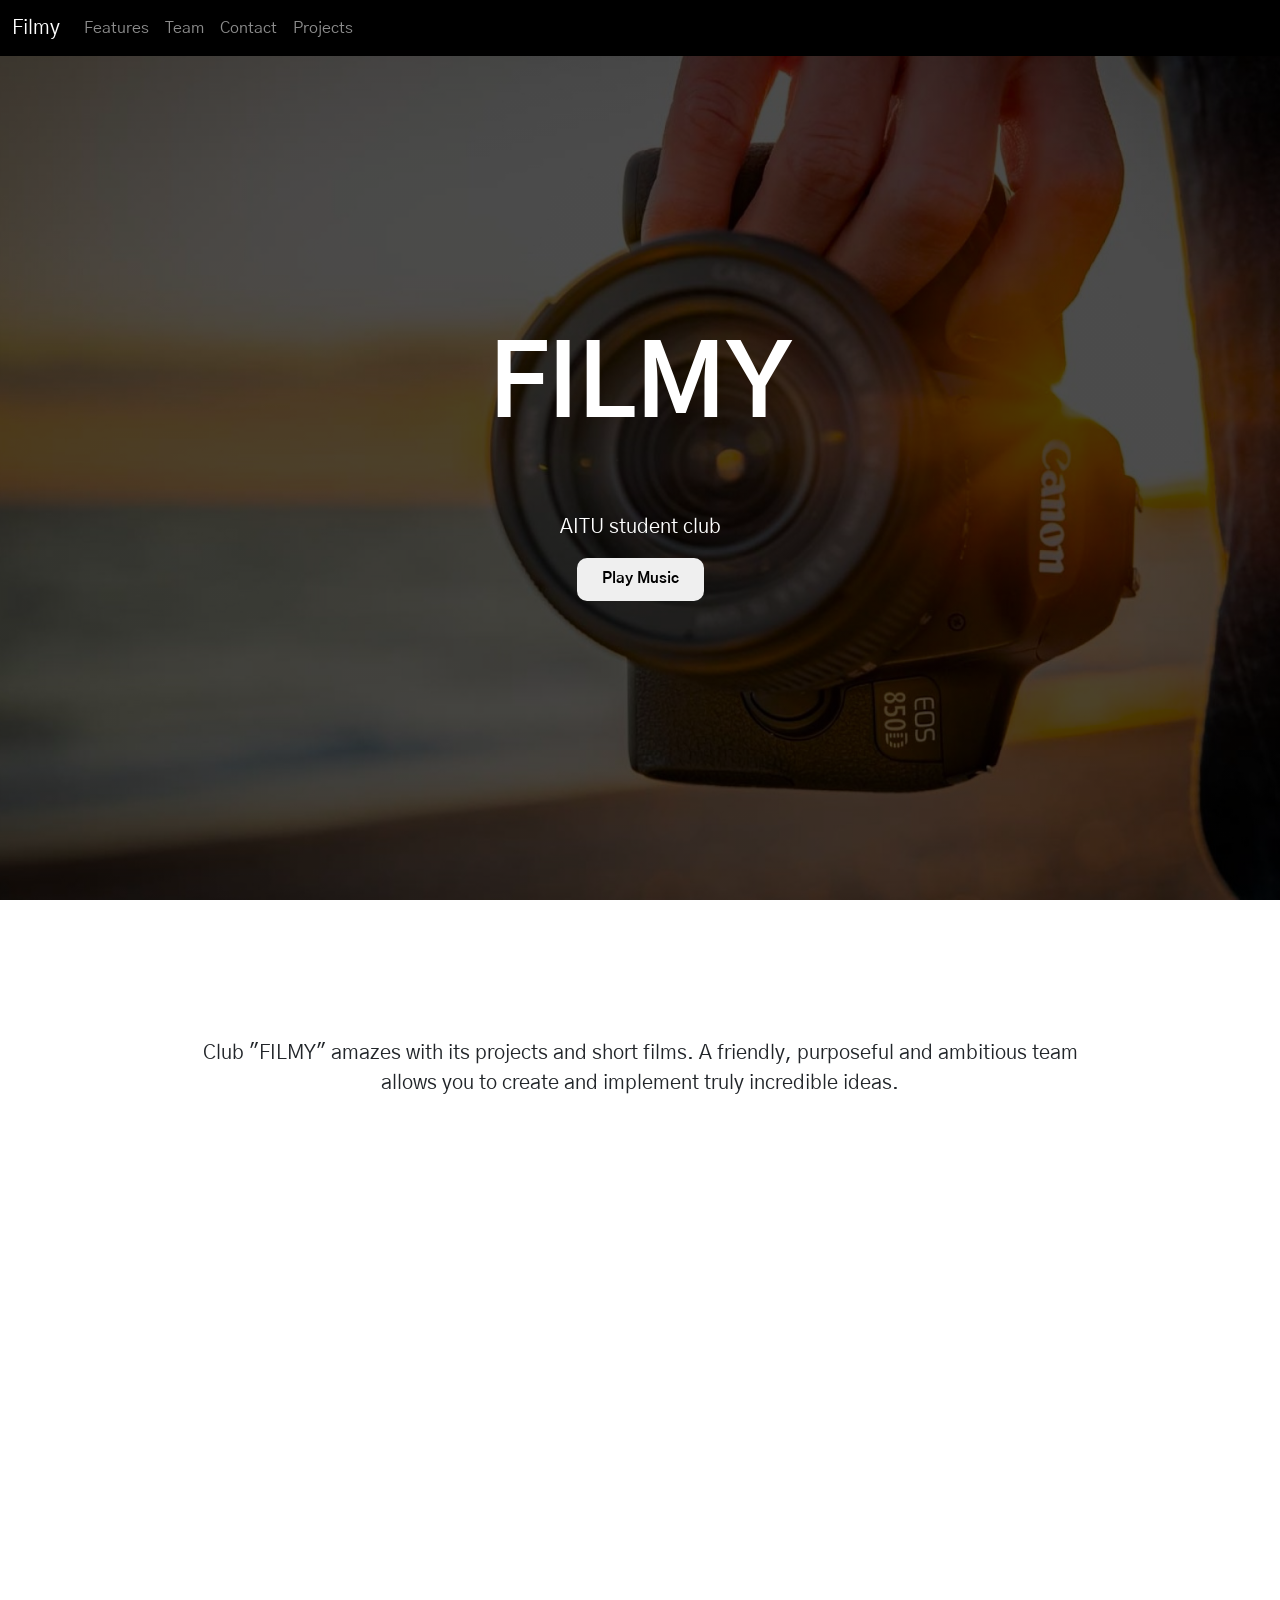
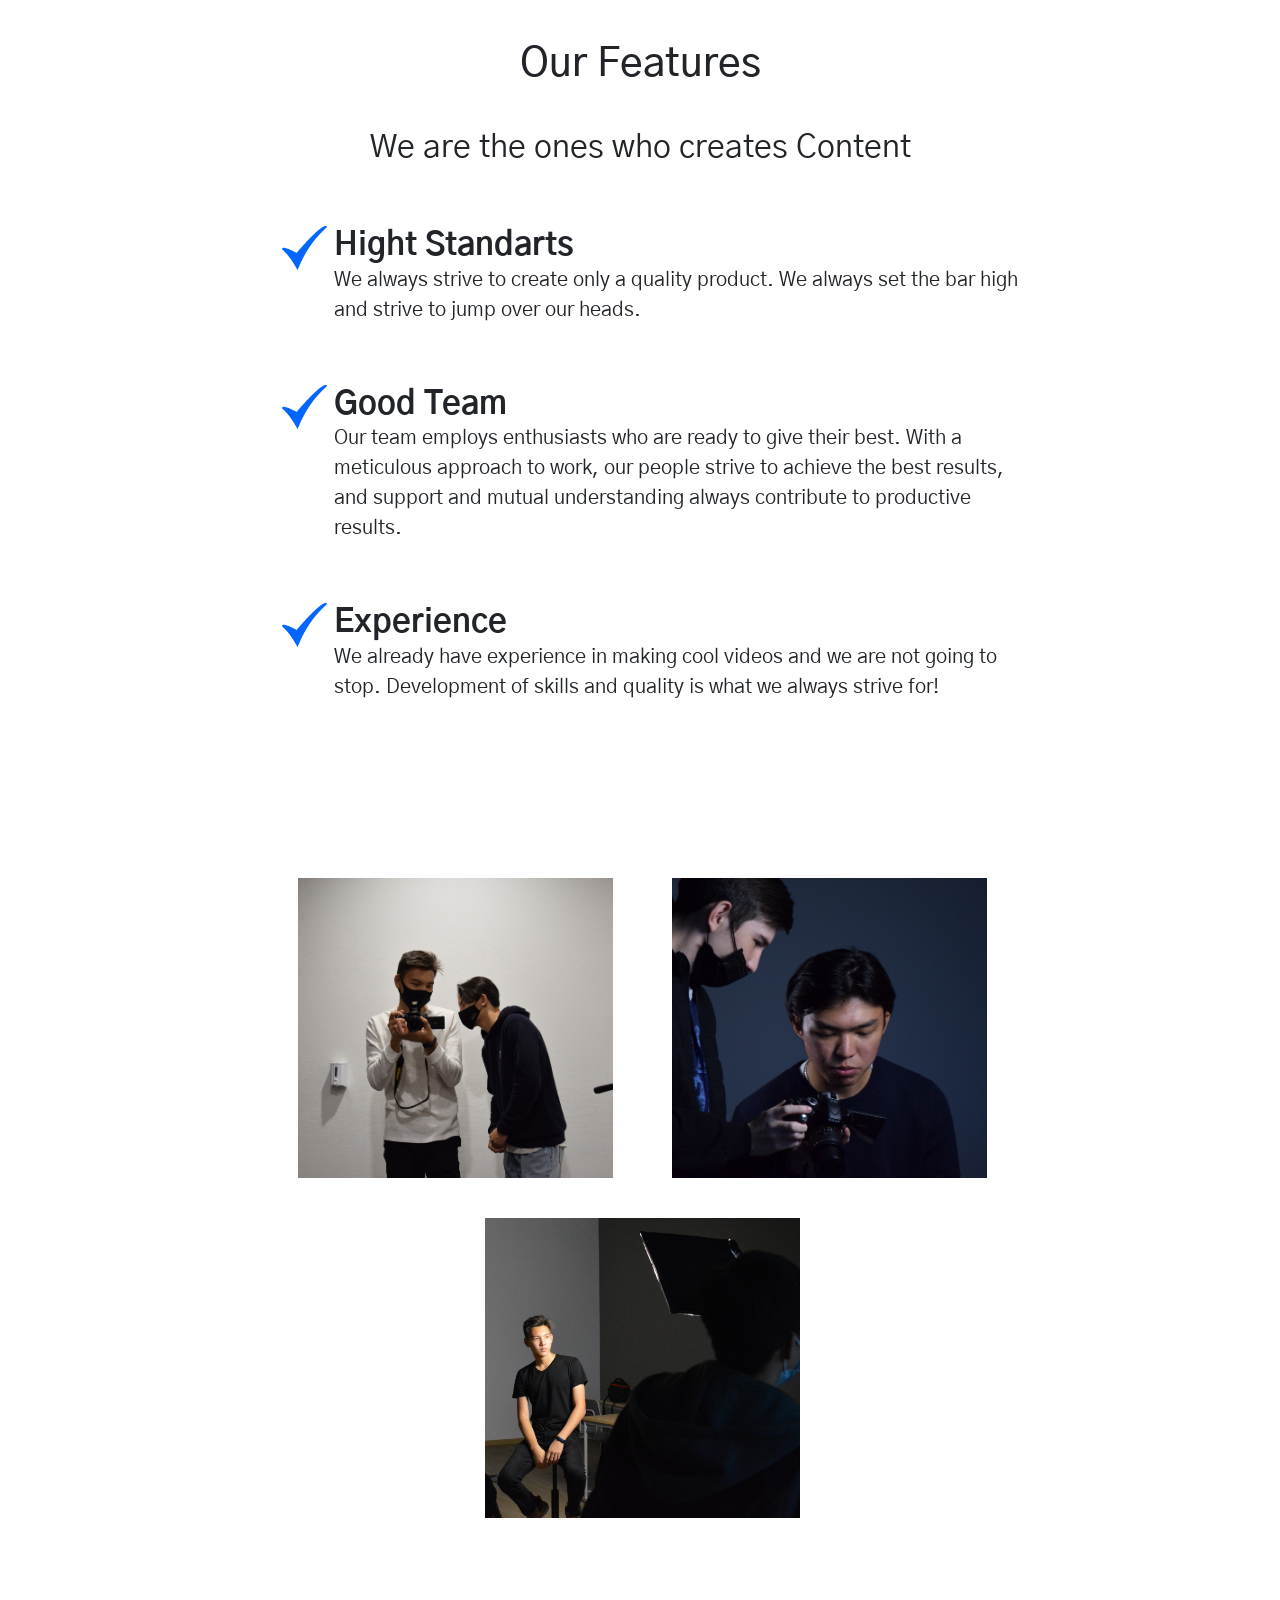
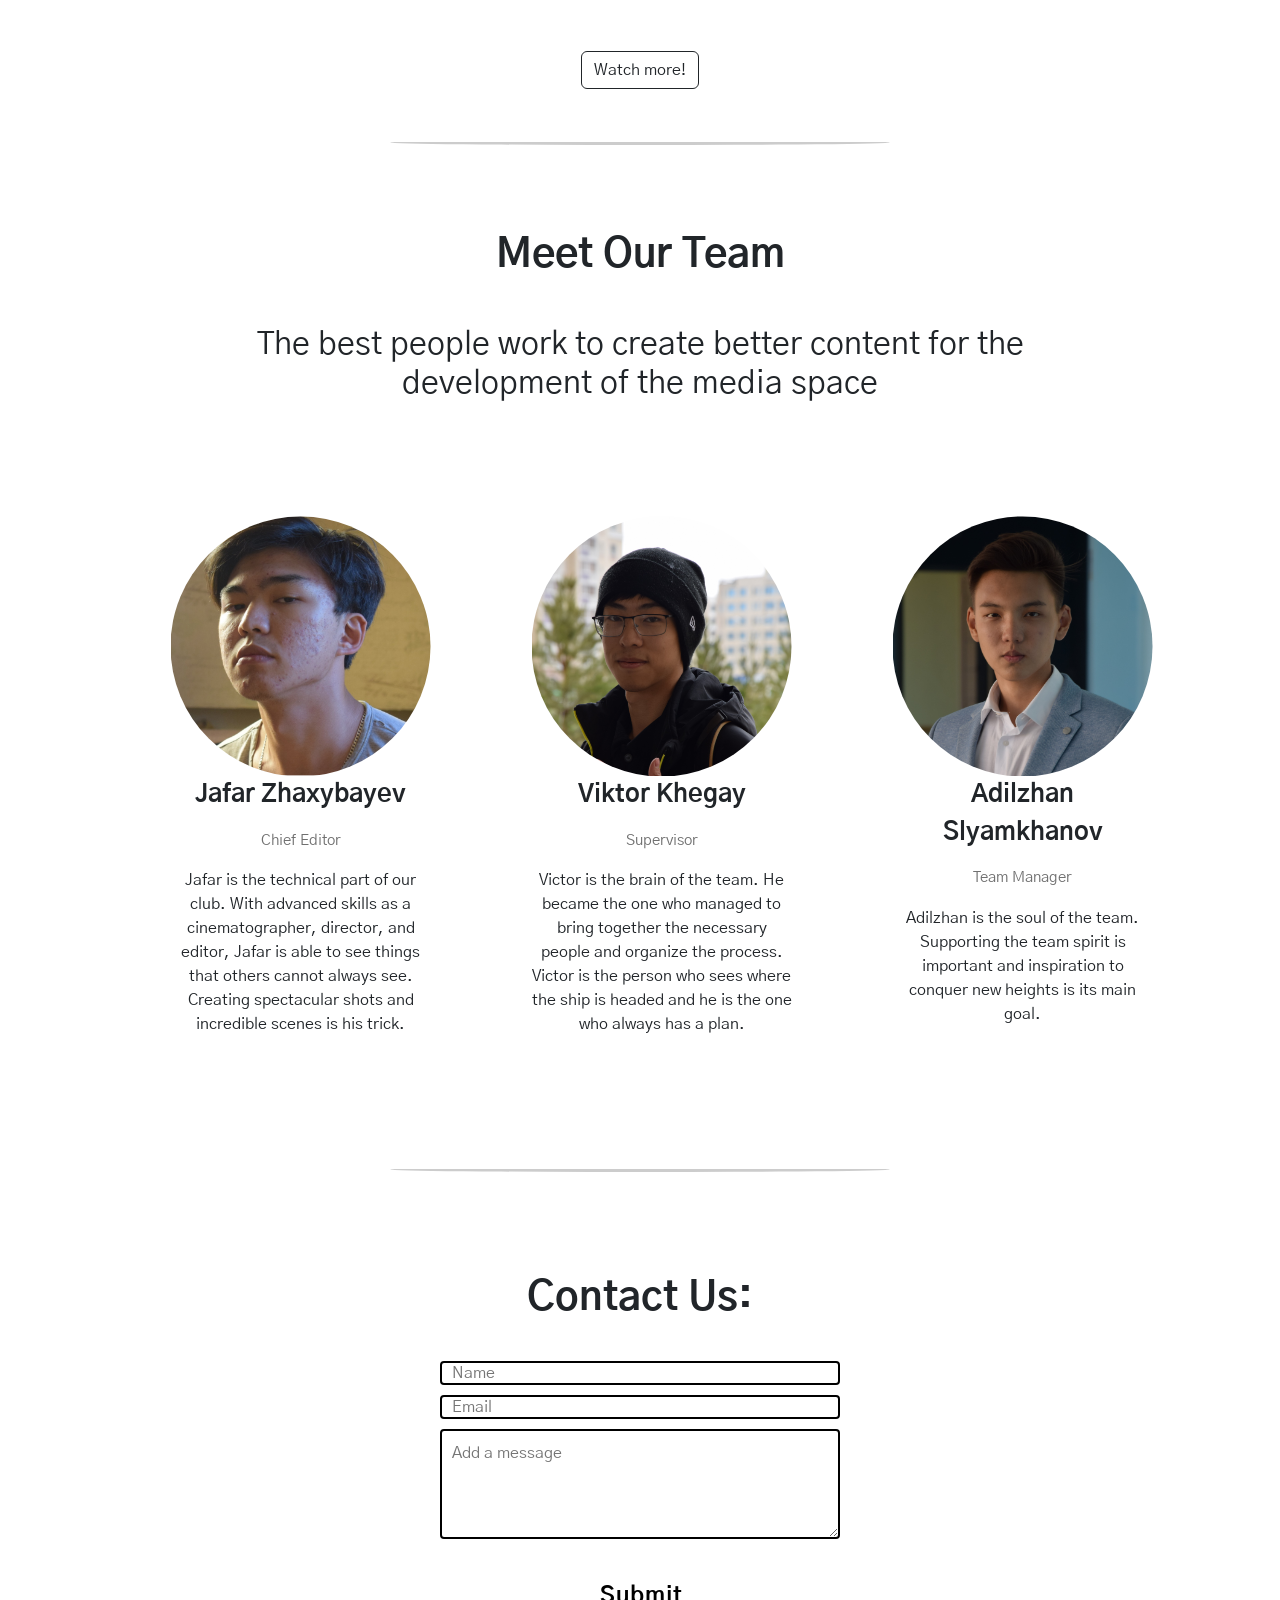
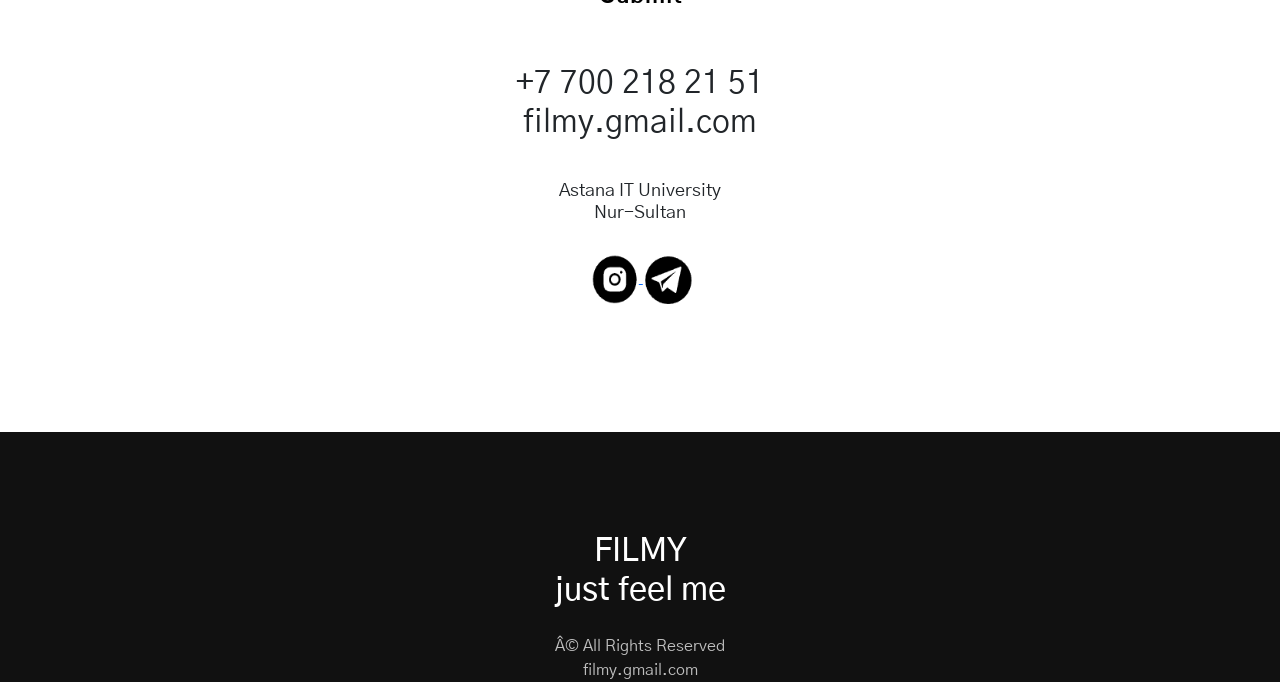
<file: index.html>
<!DOCTYPE html>
<html>
<head>
	
	
	<link href="https://fonts.googleapis.com/css2?family=Gothic+A1:wght@300&family=Roboto:wght@100&display=swap" rel="stylesheet">
	<meta name="viewport" content="width=device-width, initial-scale=1.0">
	<link href="https://cdn.jsdelivr.net/npm/bootstrap@5.1.3/dist/css/bootstrap.min.css" rel="stylesheet" integrity="sha384-1BmE4kWBq78iYhFldvKuhfTAU6auU8tT94WrHftjDbrCEXSU1oBoqyl2QvZ6jIW3" crossorigin="anonymous">
	<link rel="stylesheet" type="text/css" href="assets/css/style.css">
	<link rel="shortcut icon" type="image.png" href="assets/favicon.png">

	<title>Filmy</title>
</head>
<body>
<div class="loader-wrapper">
	<div class="loader">Loading...</div>
</div>

<audio id="myAudio">
  <source src="assets/you.mp3" type="audio/mp3">
  </audio>


<nav class="navbar navbar-expand-lg navbar-dark bg-black">
  <div class="container-fluid">
    <a class="navbar-brand" href="#">Filmy</a>
    <button class="navbar-toggler" type="button" data-bs-toggle="collapse" data-bs-target="#navbarNav" aria-controls="navbarNav" aria-expanded="false" aria-label="Toggle navigation">
      <span class="navbar-toggler-icon"></span>
    </button>
    <div class="collapse navbar-collapse" id="navbarNav">
      <ul class="navbar-nav">
        <li class="nav-item">
          <a class="nav-link" href="#featuress">Features</a>
        </li>
        <li class="nav-item">
          <a class="nav-link" href="#leaderss">Team</a>
        </li>
        <li class="nav-item">
          <a class="nav-link" href="#cnt">Contact</a>
        </li>
        <li class="nav-item">
          <a class="nav-link" href="projects.html">Projects</a>
        </li>
       
        
      </ul>
    </div>
  </div>
</nav>
<!--<div class="topnav">
		<div class="logo">Filmy</div>
  		<nav class="navigat">
  			<a class="nav_link" href="#yvideo">Intro</a>
  			<a class="nav_link" href="#leaderss">Team</a>
  			<a class="nav_link" href="#cnt">Contacts</a>
  		</nav>	
  	</div>
-->
<div class="intro">
	

	<div class="main">
		<div class="main_filmy">FILMY</div> 
		<p class="undermain" >AITU student club</p>
		<button id="sound_button" class="play_sound_btn" onclick="playAudio(); change_text();" type="button">Play Music</button>
	</div>
	
</div>

</div>
	<div class="about"> Club "FILMY" amazes with its projects and short films. A friendly, purposeful and ambitious team<br>
allows you to create and implement truly incredible ideas.</div>
</div>
	<div class="yvideo">
		<iframe class="video"   src="https://www.youtube.com/embed/UoDDfbKqZvg" title="YouTube video player" frameborder="0" allow="accelerometer; autoplay; clipboard-write; encrypted-media; gyroscope; picture-in-picture" allowfullscreen></iframe></a>
	</div>

	<div id="featuress">
		<h1 class="features">Our Features</h1>
		<h2 class="underfeature">We are the ones who creates Content</h2>
		<div>
			<ul>
				<li class="features_list">
					<img src="assets/clipart289610.png">
				<h2>Hight Standarts</h2>
				<p>We always strive to create only a quality product. We always set the bar high and strive to jump over our heads.</p>
				</li>
				<li class="features_list">
					<img src="assets/clipart289610.png">
				<h2>Good Team</h2>
				<p>Our team employs enthusiasts who are ready to give their best. With a meticulous  approach to work, our people strive to achieve the best results, and support and mutual understanding always contribute to productive results.</p>
				</li>
				<li class="features_list">
					<img src="assets/clipart289610.png">
				<h2>Experience</h2>
				<p>We already have experience in making cool videos and we are not going to stop. Development of skills and quality is what we always strive for!</p>
				</li>
			</ul>
		</div>

	</div>
	
	<div class = "gallery">
		<img src="assets/DSC_0506.jpg">
		<img src="assets/DSC_0417.png">
		<img src="assets/DSC_0119.jpg">		
	</div>
<div class="gallery_watch_more"><a href="filmy2.html"><button type="button" class="btn btn-outline-dark" style="text-align: center; align-content: center;" >Watch more!</button></a></div>

	<!--<div id="carouselExampleControls" class="carousel slide" data-bs-ride="carousel">
  <div class="carousel-inner">
    <div class="carousel-item active">
      <img src="assets/DSC_0506.jpg" class="d-block w-25" alt="...">
    </div>
    <div class="carousel-item">
      <img src="assets/DSC_0417.png" class="d-block w-25" alt="...">
    </div>
    <div class="carousel-item">
      <img src="assets/DSC_0119.jpg" class="d-block w-25" alt="...">
    </div>
  </div>
  <button class="carousel-control-prev" type="button" data-bs-target="#carouselExampleControls" data-bs-slide="prev">
    <span class="carousel-control-prev-icon" aria-hidden="true"></span>
    <span class="visually-hidden">Previous</span>
  </button>
  <button class="carousel-control-next" type="button" data-bs-target="#carouselExampleControls" data-bs-slide="next">
    <span class="carousel-control-next-icon" aria-hidden="true"></span>
    <span class="visually-hidden">Next</span>
  </button>
</div>-->

	<span class="justline"></span>

	
	<a id="leaderss"><div class="meet_leaders">Meet Our Team</div></a>
	<h2 class="meet_leaders_under">The best people work to create better content for the development of the media space</h2>
	<div class = "leaders">
		<div class = "inleaders">
			<img src="assets/byn.jpg">
			<p class="leaders_name">Jafar Zhaxybayev</p>
			<p class="leaders_prof">Chief Editor</p>
			<p>Jafar is the technical part of our club. With advanced skills as a cinematographer, director, and editor, Jafar is able to see things that others cannot always see. Creating spectacular shots and incredible scenes is his trick.</p>
		</div>
		<div class = "inleaders">
			<img src="assets/DSC_0297.jpg">	
			<p class="leaders_name" >Viktor Khegay</p>
			<p class="leaders_prof">Supervisor</p>
			<p>Victor is the brain of the team. He became the one who managed to bring together the necessary people and organize the process. Victor is the person who sees where the ship is headed and he is the one who always has a plan.</p>
		</div>
		<div class = "inleaders">
			<img src="assets/DSC_0401.jpg">
			<p class="leaders_name">Adilzhan Slyamkhanov</p>
			<p class="leaders_prof">Team Manager</p>
			<p>Adilzhan is the soul of the team. Supporting the team spirit is important and inspiration to conquer new heights is its main goal.</p>
		</div>

	</div>	

	<span class="justline"></span>

	<div class = "contacts" >
		<a id="cnt"><h1 class="contact_us">Contact Us:</h1></a>
		<form action="javascript:sendMessage()" class="contact_border">
			<input id="contact_input_name_id" class="contact_input_name" type="tetx" name="name" placeholder="Name"><br>
			<input id="contact_input_email_id" class="contact_input_email" type="email" name="email" placeholder="Email" ><br>
			<textarea id="contact_input_message_id" class="contact_input_message" type="tetx" name="message" placeholder="Add a message" cols="10" rows="5"></textarea> <br>
			<p id="send_succsess" class="send_succsess_class"></p>
			<button id="contact_button_id" class="contact_button" type="submit" onclick="successOutput()" onmouseover="change_contact_button_css()">Submit</button>
		</form>
		
		<div class="contact_office">	
			<h2 class="contact_num">+7 700 218 21 51<br>filmy.gmail.com</h2>
			<h3 class="contact_aitu">Astana IT University<br>Nur-Sultan</h3>
		</div>
	</div>

<div class="social">
	<a href="https://www.instagram.com/filmy_aitu/?hl=ru">	
		<img src="assets/insta.png">
	</a>
	<a href="https://t.me/joinchat/jELMYbqFWjZiOTIy">
		<img src="assets/telega.png">
	</a>
</div>

<div class="footer">
	<h2>FILMY<br> just feel me </h2>
	<p class="footer_rights">© All Rights Reserved<br>
filmy.gmail.com</p>

</div>

<script src="https://cdn.jsdelivr.net/npm/bootstrap@5.1.3/dist/js/bootstrap.bundle.min.js" integrity="sha384-ka7Sk0Gln4gmtz2MlQnikT1wXgYsOg+OMhuP+IlRH9sENBO0LRn5q+8nbTov4+1p" crossorigin="anonymous"></script>


<script src="javascript/script.js"></script>

</body>
</html>
</file>
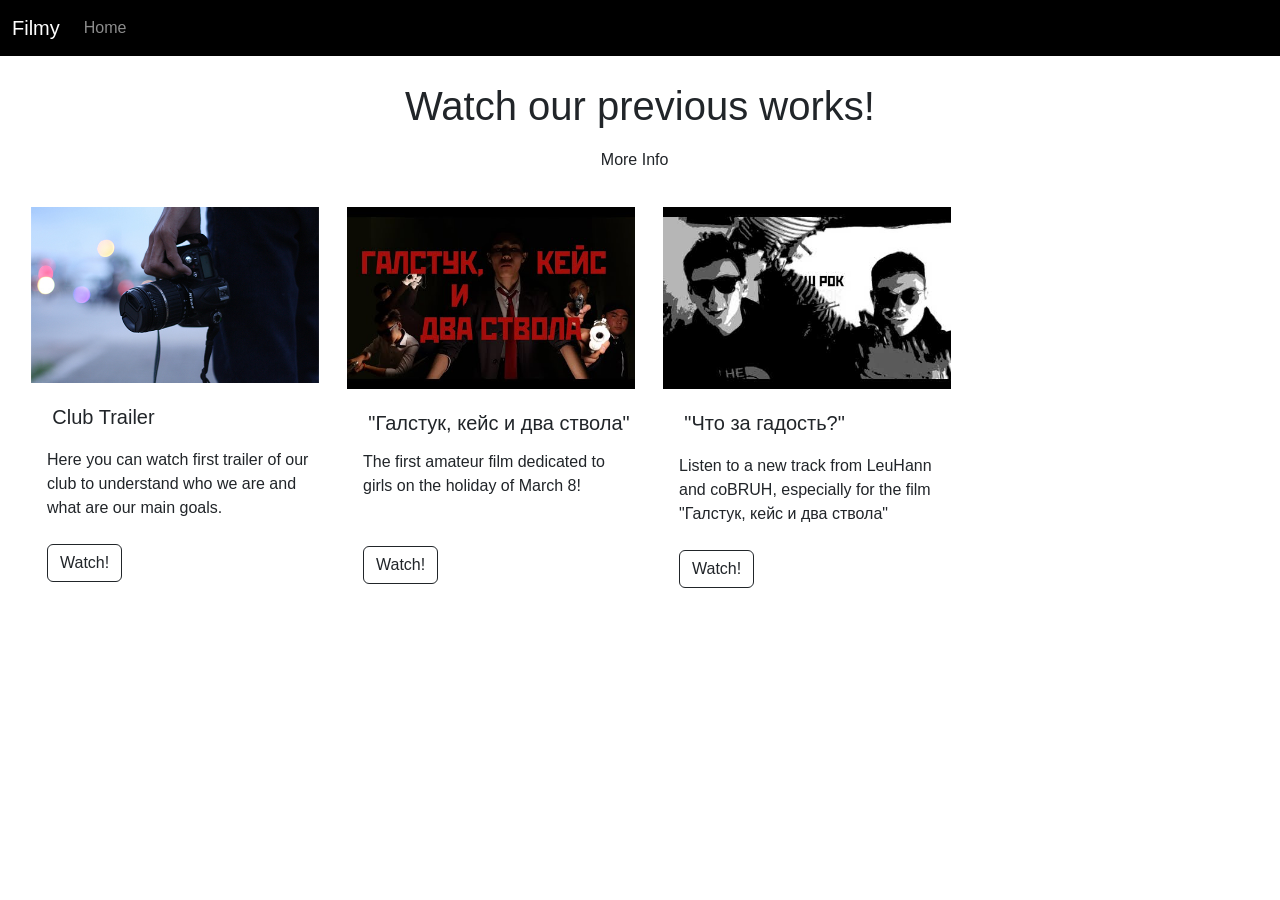
<file: projects.html>
<!DOCTYPE html>
<html>
<head>
	<meta charset="utf-8">
	<meta name="viewport" content="width=device-width, initial-scale=1">
	<title>Filmy</title>
	
	<link href="https://cdn.jsdelivr.net/npm/bootstrap@5.1.3/dist/css/bootstrap.min.css" rel="stylesheet" integrity="sha384-1BmE4kWBq78iYhFldvKuhfTAU6auU8tT94WrHftjDbrCEXSU1oBoqyl2QvZ6jIW3" crossorigin="anonymous">
	<link rel="stylesheet" type="text/css" href="assets/css/secondpage.css">
	<link rel="shortcut icon" type="image.png" href="assets/favicon.png">
</head>
<body>
	
	
	<nav class="navbar navbar-expand-lg navbar-dark bg-black">
  <div class="container-fluid">
    <a class="navbar-brand" href="#">Filmy</a>
    <button class="navbar-toggler" type="button" data-bs-toggle="collapse" data-bs-target="#navbarNav" aria-controls="navbarNav" aria-expanded="false" aria-label="Toggle navigation">
      <span class="navbar-toggler-icon"></span>
    </button>
    <div class="collapse navbar-collapse" id="navbarNav">
      <ul class="navbar-nav">
        <li class="nav-item">
          <a class="nav-link" href="index.html">Home</a>
        </li>
      </ul>
    </div>
  </div>
</nav>

	<div>
		<h1 class="projects">Watch our previous works!</h1>
	</div>

<!--Modal button-->
<button id="modalBtn" class="btn btn-outline-dark">More Info</button>

<!-- The Modal -->
<div id="myModal" class="modal">

  <!-- Modal content -->
  <div class="modal-content">
    <span class="close">&times;</span>
    <p>On this page you can see the catalog of our past works. Enjoy our product and don't forget to visit this page from time to time as we update our content regularly!</p>
  </div>

</div>

<div class="video_grid"> 
	<div class="card" style="width: 18rem;">
  <img src="assets/main3.jpg" id="imgContent1" class="card_img_top" onmouseover="hoverImage(this)"  onmouseout ="nohoverImage(this)"  alt="...">
  <div class="card-body">
    <h5 class="card-title">Club Trailer<br>  </h5>
    <p class="card-text">Here you can watch first trailer of our club to understand who we are and what are our main goals.</p>
    <a href="https://www.youtube.com/embed/UoDDfbKqZvg" class="btn btn-outline-dark">Watch!</a>
  </div>
</div>

<div class="card" style="width: 18rem;">
  <img src="assets/galstuk.jpg" id="imgContent2" class="card_img_top" onmouseover="hoverImage(this)"  onmouseout ="nohoverImage(this) "alt="...">
  <div class="card-body">
    <h5 class="card-title">"Галстук, кейс и два ствола"</h5>
    <p class="card-text">The first amateur film dedicated to girls on the holiday of March 8!</p>
    <a href="https://www.youtube.com/watch?v=tgfUBufDy00&t=5s" class="btn btn-outline-dark">Watch!</a>
  </div>
</div>

<div class="card" style="width: 18rem;">
  <img src="assets/nashrok.jpg" id="imgContent3" class="card_img_top" onmouseover="hoverImage(this)"  onmouseout ="nohoverImage(this)" alt="...">
  <div class="card-body">
    <h5 class="card-title">"Что за гадость?"<br> </h5>
    <p class="card-text">Listen to a new track from LeuHann and coBRUH, especially for the film "Галстук, кейс и два ствола"</p>
    <a href="https://www.youtube.com/watch?v=k1VMOm_BhsA" class="btn btn-outline-dark">Watch!</a>
  </div>
</div>

<!-- The Modal -->
<div id="modalImage" class="modalImage">

  <!-- The Close Button -->
  <span class="closeImage">&times;</span>

  <!-- Modal Content (The Image) -->
  <img class="modal-content_image" id="img01">

<script src="https://cdn.jsdelivr.net/npm/bootstrap@5.1.3/dist/js/bootstrap.bundle.min.js" integrity="sha384-ka7Sk0Gln4gmtz2MlQnikT1wXgYsOg+OMhuP+IlRH9sENBO0LRn5q+8nbTov4+1p" crossorigin="anonymous"></script>
<script src="javascript/projectsJS.js"></script>
</div>
</body>
</html>
</file>
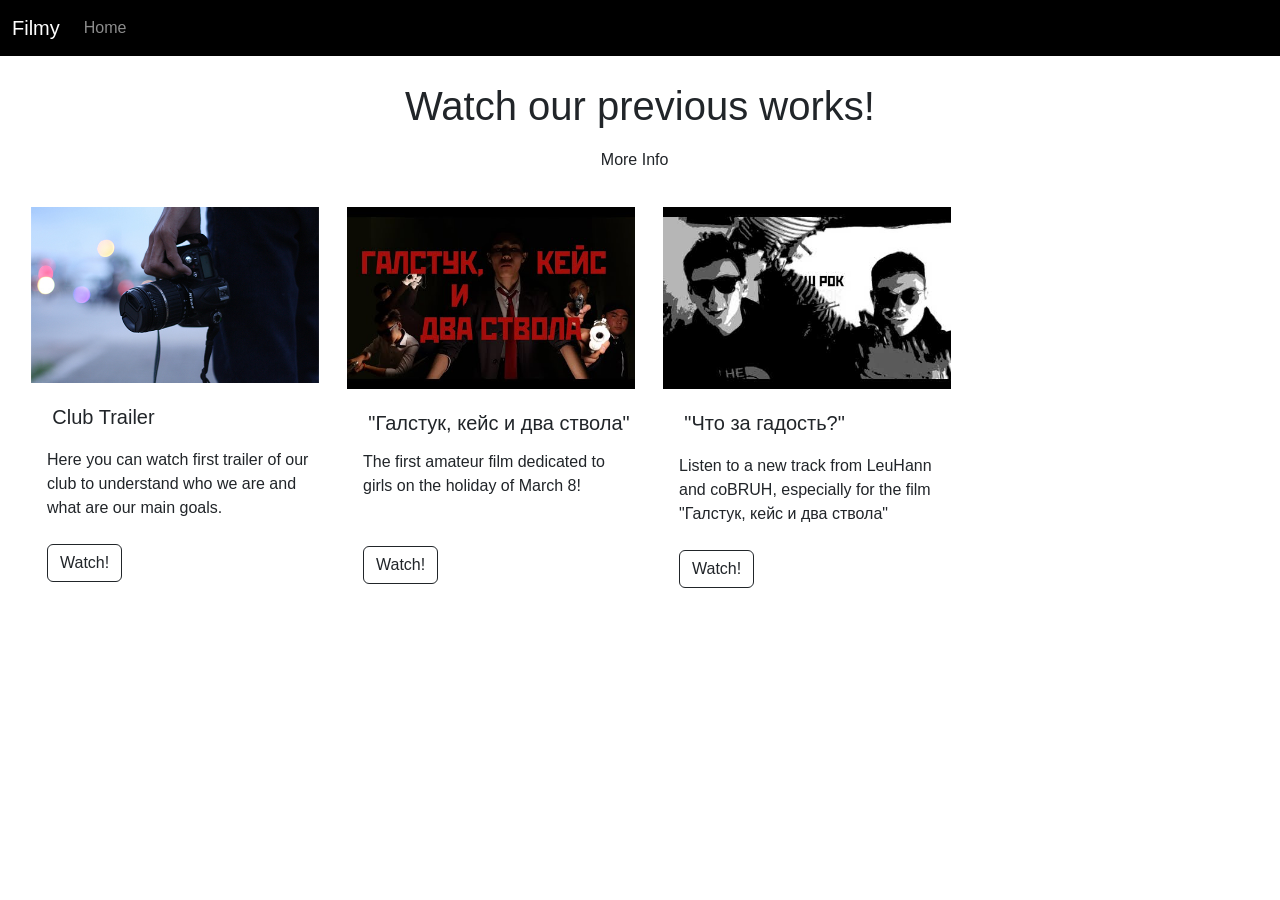
<file: Filmy/projects.html>
<!DOCTYPE html>
<html>
<head>
	<meta charset="utf-8">
	<meta name="viewport" content="width=device-width, initial-scale=1">
	<title>Filmy</title>
	
	<link href="https://cdn.jsdelivr.net/npm/bootstrap@5.1.3/dist/css/bootstrap.min.css" rel="stylesheet" integrity="sha384-1BmE4kWBq78iYhFldvKuhfTAU6auU8tT94WrHftjDbrCEXSU1oBoqyl2QvZ6jIW3" crossorigin="anonymous">
	<link rel="stylesheet" type="text/css" href="assets/css/secondpage.css">
	<link rel="shortcut icon" type="image.png" href="assets/favicon.png">
</head>
<body>
	
	
	<nav class="navbar navbar-expand-lg navbar-dark bg-black">
  <div class="container-fluid">
    <a class="navbar-brand" href="#">Filmy</a>
    <button class="navbar-toggler" type="button" data-bs-toggle="collapse" data-bs-target="#navbarNav" aria-controls="navbarNav" aria-expanded="false" aria-label="Toggle navigation">
      <span class="navbar-toggler-icon"></span>
    </button>
    <div class="collapse navbar-collapse" id="navbarNav">
      <ul class="navbar-nav">
        <li class="nav-item">
          <a class="nav-link" href="filmy.html">Home</a>
        </li>
      </ul>
    </div>
  </div>
</nav>

	<div>
		<h1 class="projects">Watch our previous works!</h1>
	</div>

<!--Modal button-->
<button id="modalBtn" class="btn btn-outline-dark">More Info</button>

<!-- The Modal -->
<div id="myModal" class="modal">

  <!-- Modal content -->
  <div class="modal-content">
    <span class="close">&times;</span>
    <p>On this page you can see the catalog of our past works. Enjoy our product and don't forget to visit this page from time to time as we update our content regularly!</p>
  </div>

</div>

<div class="video_grid"> 
	<div class="card" style="width: 18rem;">
  <img src="assets/main3.jpg" id="imgContent1" class="card_img_top" onmouseover="hoverImage(this)"  onmouseout ="nohoverImage(this)"  alt="...">
  <div class="card-body">
    <h5 class="card-title">Club Trailer<br>  </h5>
    <p class="card-text">Here you can watch first trailer of our club to understand who we are and what are our main goals.</p>
    <a href="https://www.youtube.com/embed/UoDDfbKqZvg" class="btn btn-outline-dark">Watch!</a>
  </div>
</div>

<div class="card" style="width: 18rem;">
  <img src="assets/galstuk.jpg" id="imgContent2" class="card_img_top" onmouseover="hoverImage(this)"  onmouseout ="nohoverImage(this) "alt="...">
  <div class="card-body">
    <h5 class="card-title">"Галстук, кейс и два ствола"</h5>
    <p class="card-text">The first amateur film dedicated to girls on the holiday of March 8!</p>
    <a href="https://www.youtube.com/watch?v=tgfUBufDy00&t=5s" class="btn btn-outline-dark">Watch!</a>
  </div>
</div>

<div class="card" style="width: 18rem;">
  <img src="assets/nashrok.jpg" id="imgContent3" class="card_img_top" onmouseover="hoverImage(this)"  onmouseout ="nohoverImage(this)" alt="...">
  <div class="card-body">
    <h5 class="card-title">"Что за гадость?"<br> </h5>
    <p class="card-text">Listen to a new track from LeuHann and coBRUH, especially for the film "Галстук, кейс и два ствола"</p>
    <a href="https://www.youtube.com/watch?v=k1VMOm_BhsA" class="btn btn-outline-dark">Watch!</a>
  </div>
</div>

<!-- The Modal -->
<div id="modalImage" class="modalImage">

  <!-- The Close Button -->
  <span class="closeImage">&times;</span>

  <!-- Modal Content (The Image) -->
  <img class="modal-content_image" id="img01">

<script src="https://cdn.jsdelivr.net/npm/bootstrap@5.1.3/dist/js/bootstrap.bundle.min.js" integrity="sha384-ka7Sk0Gln4gmtz2MlQnikT1wXgYsOg+OMhuP+IlRH9sENBO0LRn5q+8nbTov4+1p" crossorigin="anonymous"></script>
<script src="javascript/projectsJS.js"></script>
</div>
</body>
</html>
</file>
<file: assets/css/style.css>
body {
  margin: 0;
  font-family: 'Gothic A1', sans-serif;
}

h1, h2, h3, h4, h5{
	margin: 0;
}



body {
  background: white;
}
.loader-wrapper{
	width: 100%;
	height: 100%;
	position: absolute;
	top: 0;
	left: 0;
	background-color: white;
}

.loader {
  width: 250px;
  height: 50px;
  line-height: 50px;
  text-align: center;
  position: absolute;
  top: 50%;
  left: 50%;
  transform: translate(-50%,-50%);
  font-family: helvetica, arial, sans-serif;
  text-transform: uppercase;
  font-weight: 900;
  color: black;
  letter-spacing: 0.1em;
}  
  .loader::before, .loader::after {
    content: "";
    display: block;
    width: 15px;
    height: 15px;
    background: black;
    position: absolute;
    animation: load .7s infinite alternate ease-in-out;
  }
  
  .loader::before {
    top: 0;
  }
  
  .loader::after {
    bottom: 0;
  }


@keyframes load {
  0% { left: 0; height: 30px; width: 15px }
  50% { height: 8px; width: 40px }
  100% { left: 235px; height: 30px; width: 15px}
}

.intro{
	width: 100%;
	height: 100vh;
	background: linear-gradient( rgba(0, 0, 0, 0.7), rgba(0, 0, 0, 0.7) ), url(../main.jpg) center ;
	background-size: cover;

	background-attachment: fixed ;
	text-align: center;
}

.topnav {
	width: 100%;
	position: absolute;
	top: 0;
	left: 0;
	right: 0;
	padding-bottom: 25px;
  	overflow: hidden;
  	background-color: #000;
color: white;
display: flex;
justify-content: space-between;
align-items: center;

}

.play_sound_btn{
 border: none;
 font-size: 15px;
 font-weight: bolder;
 padding: 10px 25px;
 border-radius: 10px;
}


.logo{
	position: sticky;
	margin-left: 40px;
	margin-top: 24px;
	font-size: 25px;
	font-weight: bold;
	color:  white;
}

.navigat{
	
	font-size: 15px;
	font-weight: 500;
	margin-right: 50px;


}



.nav_link{
	padding-top: 24px;

	display: inline-block;
	color: white;
	margin: 0 15px; 
	text-decoration: none;
	font-weight: bold;

}


.main_filmy{
	padding-top: 20%;
  text-align: center;
  color: white;
  font-weight: bolder;
  font-size: 100px;
}

.undermain{
	color: white;
	margin-top: 50px; 
	font-size: 20px; 
	font-weight: normal;
	text-align: center;

}


/*SECOND PART*/

.body{
	background-color: white;
	align-items: center;
	margin: 0;
	color: black;
	text-align: center;
}

.about{
	text-align: center;
	font-size: 20px;
	margin-top: 70px;
	padding-top: 12px;
}


.iframe-yvideo{
  position: relative;
  width: 100%;
  padding-bottom: 56.25%; 
  height: 0;
}
.iframe-container iframe{
  position: absolute;
  top:0;
  left: 0;
  width: 100%;
  height: 100%;
}

.yvideo{
	height: 80%;
	text-align: 40%;

}
.video{
	padding-top: 60px;
	padding-left: 20% ;
	width: 80%;
	height: 480px;
	margin: 0 auto ;

}

.features{
	text-align: center;
	font-size: 40px;
	padding-top: 55px;
	font-weight: heavy;
}

.underfeature{
	text-align: center;
	font-weight: normal;
	margin-top: 40px;
}

.features_list{
list-style-type: none;
margin-left:0px;
padding-left: 20%;
padding-right: 20%;

margin-top: 60px;

position: relative;



}
.features_list h2{
	font-weight: bold;
	margin-left: 7%;
}
.features_list p{
	font-size: 20px;
	margin-left: 7%;
}

.features_list img{
	float:left;
	flex-direction: row;
	width: 45px;justify-content: space-between;


}


.gallery{
	margin-top: 8% ;
	margin-bottom: 3%;
	
	object-fit: contain;
	text-align: center;	
	padding: 5% 0;
	margin-left: 120px;
	margin-right: 150px;
}
.gallery img{
	padding-left: 35px;
	width: 350px;
	height: 300px;
	object-fit: cover;
	margin: 10px;
	margin-bottom: 3%;
}

.gallery_watch_more{
	justify-content: center;
	text-align: center;
	padding-bottom: 4%;
}


.justline{

	border-bottom: 3px solid #ccc ;
	border-radius: 50% ;
	display: block;
	margin-top: 12%;
	margin: 0 auto;
	width: 500px;
	height: 5px;

}

.meet_leaders{
	font-size: 40px;
	font-weight: bolder;
	margin-top: 80px;
	text-align: center ;
}

.meet_leaders_under{
	padding: 0 20%;
	margin-top: 40px;
	font-weight: normal;
	text-align: center;
}

.leaders {
	display: flex;
	flex-direction: row;
	text-align: center;
	margin-left: 120px;
	margin-right: 150px;
	padding: 5% 0;
	padding-bottom: 5%;

}

.inleaders{
	margin: 5%;
}


.leaders .inleaders img {
	align-content: center ;
	width: 260px;
	height: 260px;
	object-fit: cover;
	clip-path: circle();
}



.leaders_name{
	font-size: 25px;
	font-weight: bolder;
}

.leaders_prof{
	font-size: 15px;
	color: #707070;
}



/*CONTACTS*/
.contacts{
	text-align: center;
}

.contact_input_name{
	width: 400px;
	height: 20px;
	border: 2px solid;
	border-radius: 4px;
	
	margin-top: 3%;
	transition: .3s;
	padding: 10px;
	outline: none;
	box-sizing: border-box;

}

.contact_input_email{
	width: 400px;
	height: 20px;
	border: 2px solid;
	border-radius: 4px;
	
	margin-top: 10px;
	transition: .3s;
	padding: 10px;
	outline: none;
	box-sizing: border-box;
}

.contact_input_message{
	width: 400px;
	height: 110px;
	border: 2px solid;
	border-radius: 4px;
	
	margin-top: 10px;
	transition: .3s;
	padding: 10px;
	outline: none;
	box-sizing: border-box;
}

input:focus{
	border-color: dodgerblue;
	box-shadow: 0 0 8px 0 dodgerblue;
}

textarea:focus{
	border-color: dodgerblue;
	box-shadow: 0 0 8px 0 dodgerblue;
}

.send_succsess_class{
	text-align: center;
	font-size: 20px;
}

.contact_button{
	font-family: 'Gothic A1', sans-serif;
	font-weight: bold;
	font-size: 23px;
	letter-spacing: 1px;
	background-color: white;
	align-items: center;
	
	margin-top: 8px;
	border: none;
	border-radius: 4px;
	box-shadow: inset 0 0 0 0 black;
	transition: ease-out .3s;
	outline: none;
	width: 100px;
	padding: 10px;
}

.contact_button[type="submit"]:hover{
box-shadow: inset 100px 0 0 0 black;
color: white;

}

.contact_button:active{
	
}

.contact_button:active:after{
	
}

/*#contact_status{
	width: 70%;
	max-width: 300px;
	padding: 10px;
	margin: 0 auto;
	border-radius: 8px;
}

#contact_status.status_true{
	background-color: rgb(211, 250, 153);
	animation: contact_status 4s ease  forwards;
}

#contact_status.status_false{
	background-color: rgb(250, 129, 92);
	color: white;
	animation: contact_status 4s ease  forwards;
}

@keyframes contact_status{
	0%{
		opacity: 1;
		pointer-events: all;
	}
	90%{
		opacity: 1;
		pointer-events: all;
	}
	100%{
		opacity: 0;
		pointer-events: none;
	}
}*/

.contact_us{
	font-size: 40px;
	font-weight: bolder;
	text-align: center;
	padding-top: 8%;
}

.contact_num{
	margin-top: 40px;
	font-weight: normal;
	text-align: center;
}

.contact_aitu{
	margin-top: 40px;
	font-weight: normal;
	font-size: 18px;
	padding-bottom: 30px;
	text-align: center;
}

.social{
	margin-left: 46%;
	margin-bottom: 10%;
}
.social img{
	height: 50px;
	width: 50px;
}

.footer{
	
  left: 0;
  bottom: 0;
  width: 100%;
  height: 250px;
  background-color: rgb(17, 17, 17);
  color: white;
  text-align: center;
  padding-top: 100px;
}

.footer_rights{
	margin-top: 25px;
	color: rgb(190, 190, 190);
}


@media(max-width:  1200px){
	.intro{
		font-size: 120px;
	}

.gallery{
	margin-top: 20%;
	display: flex;
	flex-direction: row;
	margin-left: auto;
	align-items: center;
	object-fit: contain;
	margin-bottom: 20%;

}

	.gallery img{
		position: relative;
		top: 10px;
	}

	.main_filmy{
	padding-top: 20%;
  text-align: center;
  color: white;
  font-weight: bolder;
  font-size: 100px;
}
}

@media(max-width:  900px){
.main_filmy{
	padding-top: 50%;
	padding: 50% auto;
  text-align: center;
  color: white;
  font-weight: bolder;
  font-size: 100px;
}

.justline{
	border-bottom: 3px solid #ccc ;
	border-radius: 50% ;
	display: block;
	margin-top: 50px;
	margin: 0 auto;
	width: 60%;
	height: 5px;

}
	.gallery{
	margin-top: 20%;
	display: flex;
	flex-direction: row;
	margin-left: 14%;
	margin-right: 12%;
	align-items: center;
	object-fit: contain;
	margin-bottom: 20%;

	display: grid;
	grid-template-columns: repeat(4), 1fr ;
	grid-auto-rows: 40%;
}

	.gallery img{
		position: relative;
		top: 10px;
		width: 80%;
		box-sizing: border-box;

	}

	.gallery_watch_more{
	justify-content: center;
	text-align: center;
	padding-bottom: 4%;
	padding-top: 18%;
}

	.leaders{
		position: relative;
		display: grid;
	grid-template-columns: repeat(4), 1fr ;
	grid-auto-rows: 40%;
	padding-bottom: 50%;
	}

}

@media(max-width:  690px){

	}
</file>
<file: assets/css/secondpage.css>
body {
  margin: 0;
  font-family: 'Gothic A1', sans-serif;
}

h1, h2, h3, h4, h5{
	margin: 0;
}

.gallery{
  text-align: center;
  margin-top: 2%;
}

.grid_gallery{
  --gap: 16px;
  --num-cols: 4;
  --row-height: 300px;

  box-sizing: border-box;
  padding: var(--gap);

  display: grid;
  grid-template-columns: repeat(var(--num-cols), 1fr);
  grid-auto-rows: var(--row-height);
  gap: var(--gap);

}


.grid_gallery img:hover{
  opacity: 0.85;
  transition: .2s;
  transform: scale(1.02);
}

.grid_gallery > a img {
  width: 100%;
  height: 100%;
  object-fit: cover;
}

.grid_gallery_col-big{
  grid-column: span 2;
}

.grid_gallery_row-big{
  grid-row: span 2;
}

/*  PROJECTS  */

/* modal  */
#modalBtn{
  text-align: center;
  border: none;
  text-decoration: none;
  margin: 1% 0 1% 46%;

}

.modal {
  display: none; /* Hidden by default */
  position: fixed; /* Stay in place */
  z-index: 1; /* Sit on top */
  left: 0;
  top: 0;
  width: 100%; /* Full width */
  height: 100%; /* Full height */
  overflow: auto; /* Enable scroll if needed */
  background-color: rgb(0,0,0); /* Fallback color */
  background-color: rgba(0,0,0,0.4); /* Black w/ opacity */
}

/* Modal Content/Box */
.modal-content {
  background-color: #fefefe;
  margin: 15% auto; /* 15% from the top and centered */
  padding: 20px;
  border: 1px solid #888;
  width: 80%; /* Could be more or less, depending on screen size */
}

/* The Close Button */
.close {
  color: #aaa;
  float: right;
  font-size: 28px;
  font-weight: bold;
  text-align: right;
}

.close:hover,
.close:focus {
  color: black;
  text-decoration: none;
  cursor: pointer;
}


/* projects */
.projects{
  text-align: center;
  margin-top: 2%;
}

.video_grid{
  --gap-2: 16px;
  --num-cols-2: 4;
  --row-height-2: 300px;

  box-sizing: border-box;
  padding: var(--gap-2);

  display: grid;
  grid-template-columns: repeat(var(--num-cols-2), 1fr);
  grid-auto-rows: var(--row-height-2);
  gap: var(--gap-2);

  justify-content: center;

}

.card{
  padding-bottom: 80px;
  margin-bottom: 80px;
  height: 50%;
  margin-left: 5%;
  border: none;
}

.card_img_top{
  float: left;
  width: 100%;
  height: 260%;
  object-fit: cover;
}



.card-title{
  position: sticky;
  margin: 2%;
  width: 100%;
  height: 20%;
}

.card-body{
  float: none;
  width: 300px;
  height:260px;

}

.card-text{
  width: 270px;
  height: 80px;
 
}

.btn {
  position: ;
}

/*image of content*/
.modalImage {
  display: none; /* Hidden by default */
  position: fixed; /* Stay in place */
  z-index: 1; /* Sit on top */
  padding-top: 100px; /* Location of the box */
  left: 0;
  top: 0;
  width: 100%; /* Full width */
  height: 100%; /* Full height */
  overflow: auto; /* Enable scroll if needed */
  background-color: rgb(0,0,0); /* Fallback color */
  background-color: rgba(0,0,0,0.9); /* Black w/ opacity */
}

.modal-content_image {
  margin: auto;
  display: block;
  width: 80%;
  max-width: 700px;
}

.modal-content_image {
  animation-name: zoom;
  animation-duration: 0.6s;
}

@keyframes zoom {
  from {transform:scale(0)}
  to {transform:scale(1)}
}

.closeImage {
  position: absolute;
  top: 10%;
  right: 20%;
  color: #f1f1f1;
  font-size: 40px;
  font-weight: bold;
  transition: 0.3s;
}

.closeImage:hover,
.closeImage:focus {
  color: gray;
  text-decoration: none;
  cursor: pointer;
}


/* Media */
@media screen and (max-width: 1024px){
  .grid_gallery{
    --num-cols: 2;
    --row-height: 200px;
  }
}
@media (max-width: 900px){
  .video_grid{
    --num-cols-2:1
    --row-height: 0px;
    grid-auto-rows: unset;
  } 
  .card{
    border: none;
  }
  .card-body{
    float: none;
    box-sizing: content-box;
    height: 80%;
    padding-bottom: 10px;
  }
}
</file>
<file: Filmy/assets/css/secondpage.css>
body {
  margin: 0;
  font-family: 'Gothic A1', sans-serif;
}

h1, h2, h3, h4, h5{
	margin: 0;
}

.gallery{
  text-align: center;
  margin-top: 2%;
}

.grid_gallery{
  --gap: 16px;
  --num-cols: 4;
  --row-height: 300px;

  box-sizing: border-box;
  padding: var(--gap);

  display: grid;
  grid-template-columns: repeat(var(--num-cols), 1fr);
  grid-auto-rows: var(--row-height);
  gap: var(--gap);

}


.grid_gallery img:hover{
  opacity: 0.85;
  transition: .2s;
  transform: scale(1.02);
}

.grid_gallery > a img {
  width: 100%;
  height: 100%;
  object-fit: cover;
}

.grid_gallery_col-big{
  grid-column: span 2;
}

.grid_gallery_row-big{
  grid-row: span 2;
}

/*  PROJECTS  */

/* modal  */
#modalBtn{
  text-align: center;
  border: none;
  text-decoration: none;
  margin: 1% 0 1% 46%;

}

.modal {
  display: none; /* Hidden by default */
  position: fixed; /* Stay in place */
  z-index: 1; /* Sit on top */
  left: 0;
  top: 0;
  width: 100%; /* Full width */
  height: 100%; /* Full height */
  overflow: auto; /* Enable scroll if needed */
  background-color: rgb(0,0,0); /* Fallback color */
  background-color: rgba(0,0,0,0.4); /* Black w/ opacity */
}

/* Modal Content/Box */
.modal-content {
  background-color: #fefefe;
  margin: 15% auto; /* 15% from the top and centered */
  padding: 20px;
  border: 1px solid #888;
  width: 80%; /* Could be more or less, depending on screen size */
}

/* The Close Button */
.close {
  color: #aaa;
  float: right;
  font-size: 28px;
  font-weight: bold;
  text-align: right;
}

.close:hover,
.close:focus {
  color: black;
  text-decoration: none;
  cursor: pointer;
}


/* projects */
.projects{
  text-align: center;
  margin-top: 2%;
}

.video_grid{
  --gap-2: 16px;
  --num-cols-2: 4;
  --row-height-2: 300px;

  box-sizing: border-box;
  padding: var(--gap-2);

  display: grid;
  grid-template-columns: repeat(var(--num-cols-2), 1fr);
  grid-auto-rows: var(--row-height-2);
  gap: var(--gap-2);

  justify-content: center;

}

.card{
  padding-bottom: 80px;
  margin-bottom: 80px;
  height: 50%;
  margin-left: 5%;
  border: none;
}

.card_img_top{
  float: left;
  width: 100%;
  height: 260%;
  object-fit: cover;
}



.card-title{
  position: sticky;
  margin: 2%;
  width: 100%;
  height: 20%;
}

.card-body{
  float: none;
  width: 300px;
  height:260px;

}

.card-text{
  width: 270px;
  height: 80px;
 
}

.btn {
  position: ;
}

/*image of content*/
.modalImage {
  display: none; /* Hidden by default */
  position: fixed; /* Stay in place */
  z-index: 1; /* Sit on top */
  padding-top: 100px; /* Location of the box */
  left: 0;
  top: 0;
  width: 100%; /* Full width */
  height: 100%; /* Full height */
  overflow: auto; /* Enable scroll if needed */
  background-color: rgb(0,0,0); /* Fallback color */
  background-color: rgba(0,0,0,0.9); /* Black w/ opacity */
}

.modal-content_image {
  margin: auto;
  display: block;
  width: 80%;
  max-width: 700px;
}

.modal-content_image {
  animation-name: zoom;
  animation-duration: 0.6s;
}

@keyframes zoom {
  from {transform:scale(0)}
  to {transform:scale(1)}
}

.closeImage {
  position: absolute;
  top: 10%;
  right: 20%;
  color: #f1f1f1;
  font-size: 40px;
  font-weight: bold;
  transition: 0.3s;
}

.closeImage:hover,
.closeImage:focus {
  color: gray;
  text-decoration: none;
  cursor: pointer;
}


/* Media */
@media screen and (max-width: 1024px){
  .grid_gallery{
    --num-cols: 2;
    --row-height: 200px;
  }
}
@media (max-width: 900px){
  .video_grid{
    --num-cols-2:1
    --row-height: 0px;
    grid-auto-rows: unset;
  } 
  .card{
    border: none;
  }
  .card-body{
    float: none;
    box-sizing: content-box;
    height: 80%;
    padding-bottom: 10px;
  }
}
</file>
